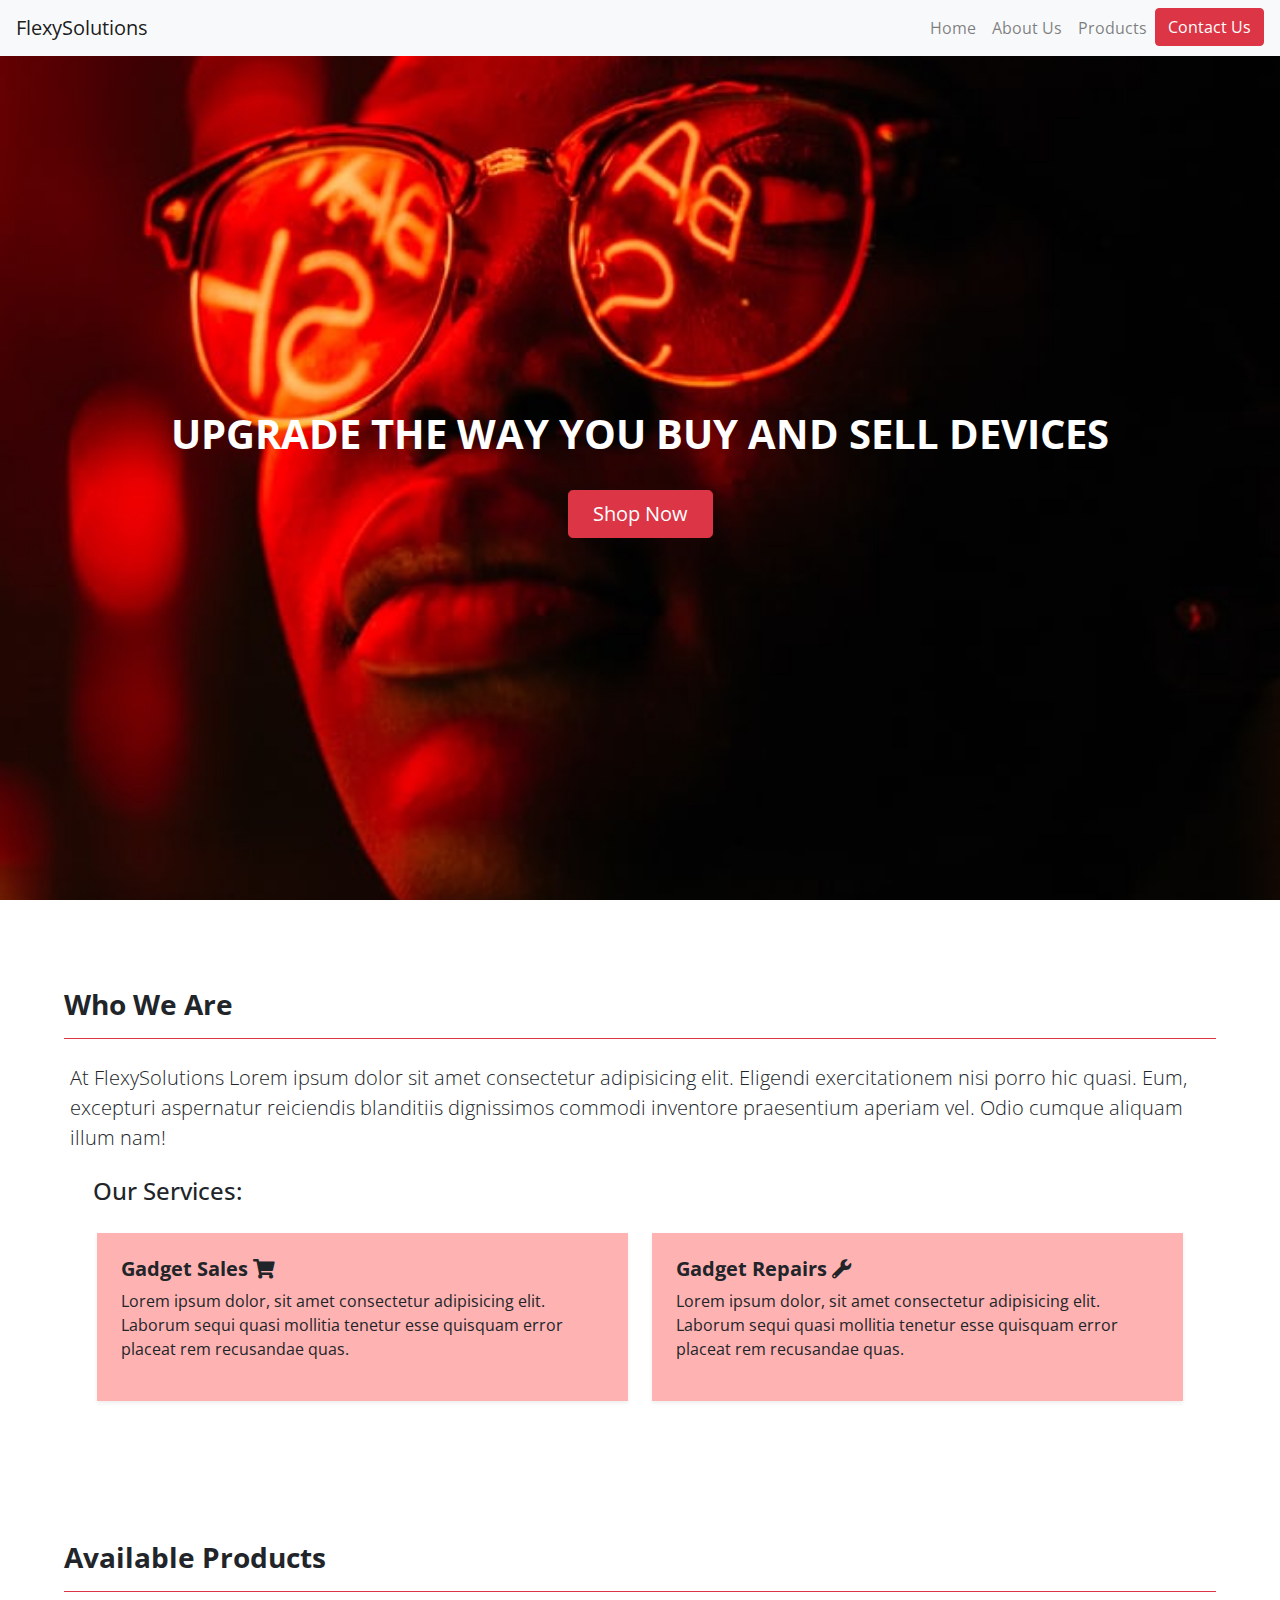
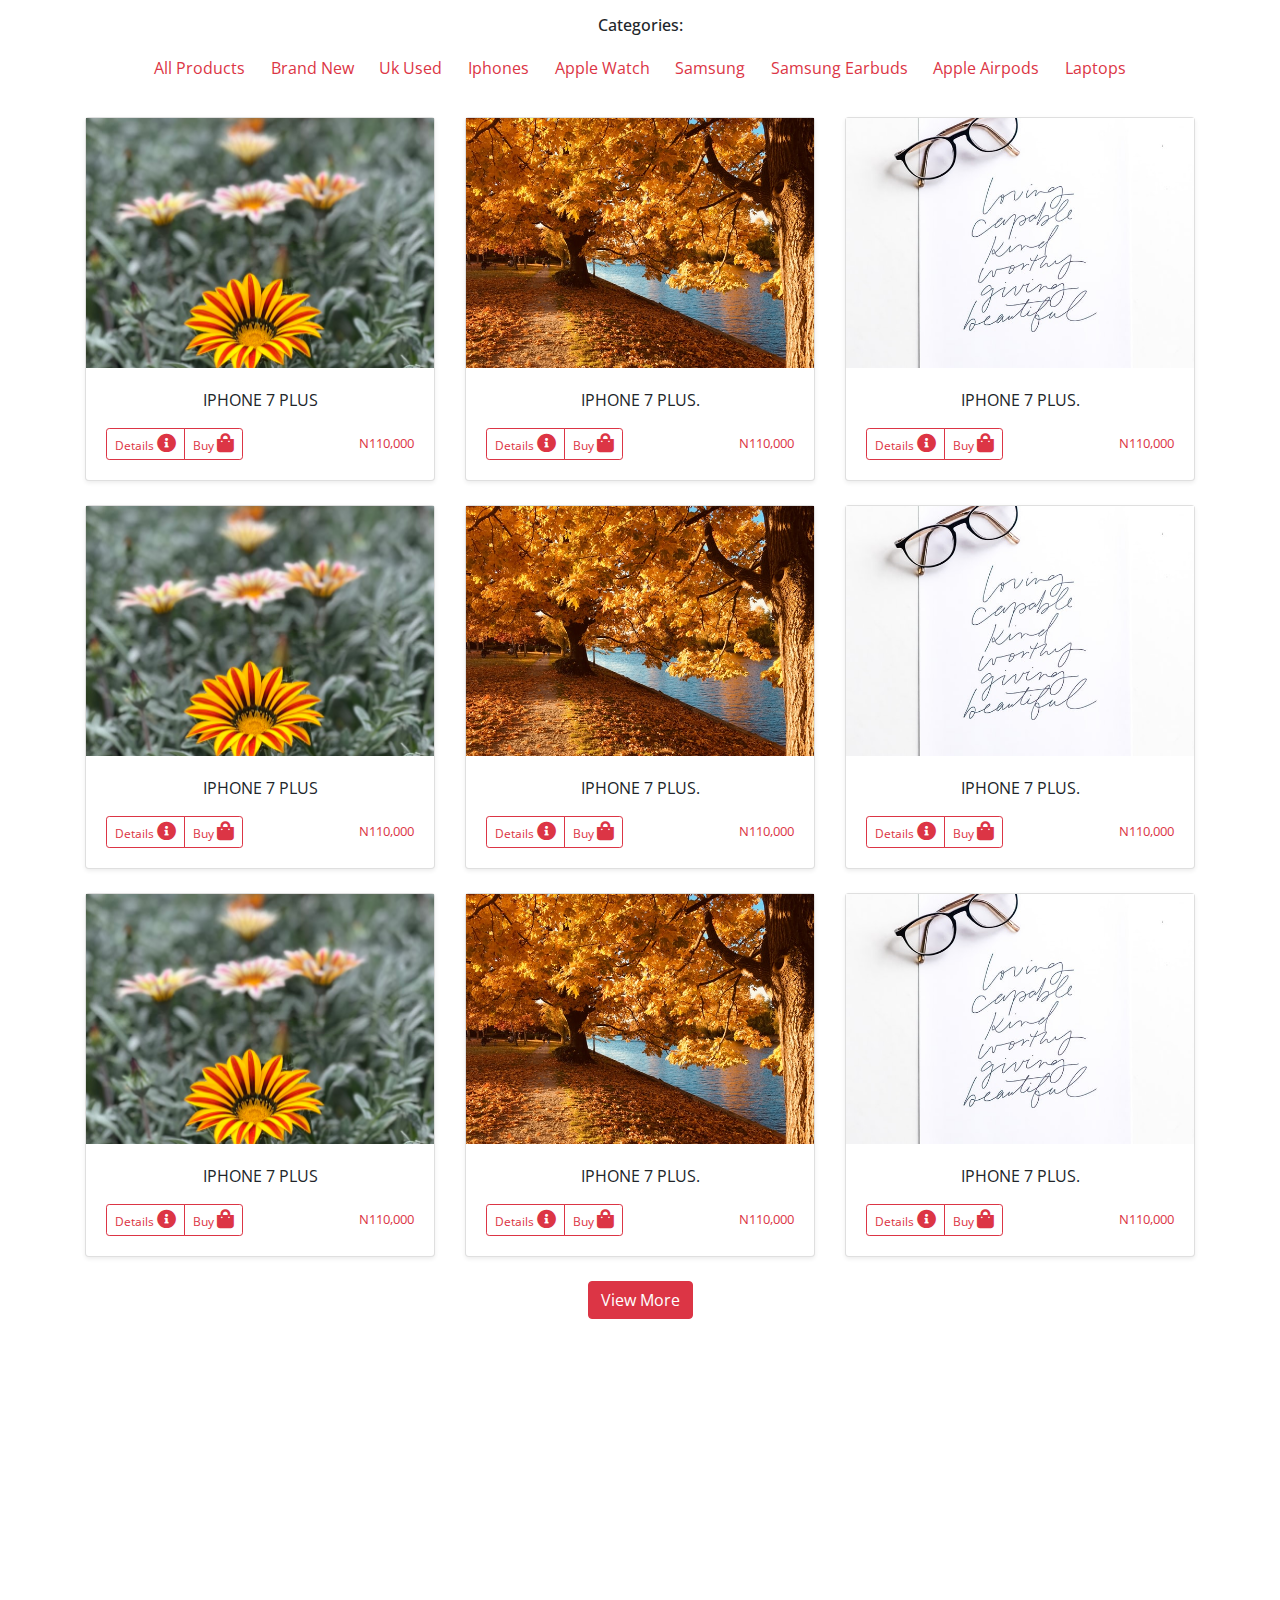
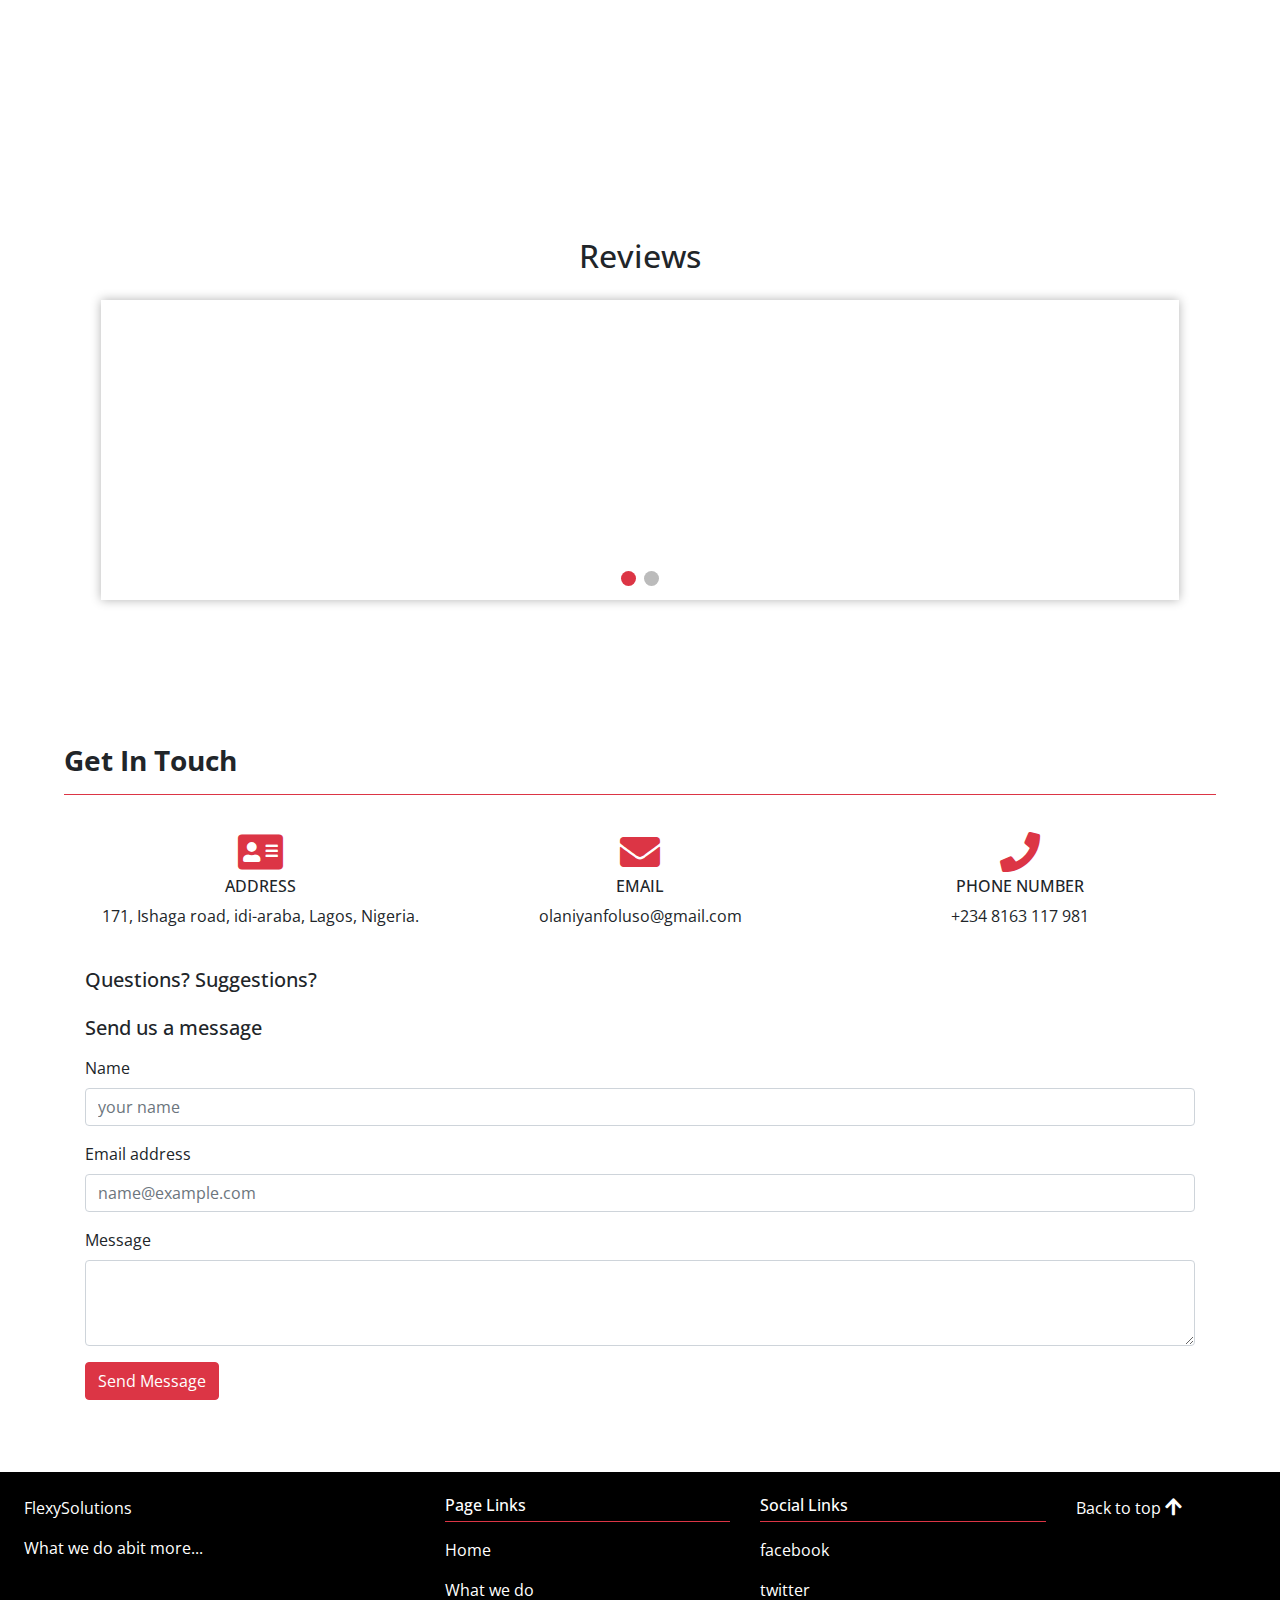
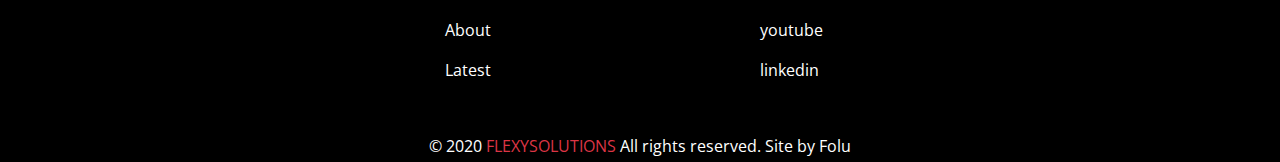
<file: index.html>
<!DOCTYPE html>
<html lang="en">
<head>
    <meta charset="UTF-8">
    <meta name="viewport" content="width=device-width, initial-scale=1.0">

    <!-- Bootstrap CSS -->
    <link rel="stylesheet" href="css/bootstrap.min.css">

    <!-- ====google fonts==== -->
    <link href="https://fonts.googleapis.com/css2?family=Open+Sans:wght@400;700&display=swap" rel="stylesheet">

    <!-- ===font awesome=== -->
    <link rel="stylesheet" href="https://cdnjs.cloudflare.com/ajax/libs/font-awesome/5.13.0/css/all.min.css">

    <!-- custom css -->
    <link rel="stylesheet" href="css/style.css">

    <title>FlexySolutions</title>
</head>
<body>
    <!-- HEADER SECTION -->
    <nav class="navbar navbar-expand-lg navbar-light bg-light fixed-top">

        <button class="navbar-toggler" type="button" data-toggle="collapse" data-target="#startupNavBar" aria-controls="navbarTogglerDemo01" aria-expanded="false" aria-label="Toggle navigation">
          <span class="navbar-toggler-icon"></span>
        </button>
        <a class="navbar-brand" href="#">FlexySolutions</a>
        <div class="collapse navbar-collapse" id="startupNavBar">

          <ul class="navbar-nav ml-auto mt-2 mt-lg-0">
                <li class="nav-item">
                    <a class="nav-link" href="#">Home </a>
                </li>
                <!-- <li class="nav-item">
                    <a class="nav-link" href="#">Services</a>
                </li> -->
                <li class="nav-item">
                    <a class="nav-link" href="#feature-one">About Us</a>
                </li>
                <li class="nav-item">
                    <a class="nav-link" href="#feature-two" tabindex="-1">Products</a>
                </li>
                <li class="nav-item">
                    <a class="btn btn-danger" href="#feature-five">Contact Us</a>
                </li>
          </ul>
          
        </div>
    </nav>

    <div id="stage">
        <div id="stage-caption">
            <h1 class="display">Upgrade The Way You Buy and Sell Devices</h1>
            <!-- <p>I see Startup.logo in ypur future</p> -->
            <a href="./collection.html" class="btn btn-lg btn-danger mt-4 px-4">Shop Now</a>
        </div>
    </div>

    <!-- MAIN SECTION -->
    <main class="mt-4">

        <!-- Our services -->
        <section id="feature-one" class="feature">

            <h3 class="feature-title mb-2">Who We Are</h3>

            <div class="container mt-4">
                <div class="row">
                    <p class="lead">
                        At FlexySolutions Lorem ipsum dolor sit amet consectetur adipisicing elit. Eligendi exercitationem nisi porro hic quasi. Eum, excepturi aspernatur reiciendis blanditiis dignissimos commodi inventore praesentium aperiam vel. Odio cumque aliquam illum nam!

                    </p>
                </div>

                <h4 class="p-2">Our Services:</h4>
                <div class="feature-one-service">
                    
                    <div class=" services p-4 shadow-sm">
                        <h5 class="font-weight-bold">Gadget Sales <i class="fa fa-shopping-cart"></i></h5>
                        <p>
                            Lorem ipsum dolor, sit amet consectetur adipisicing elit. Laborum sequi quasi mollitia tenetur esse quisquam error placeat rem recusandae quas.

                        </p>
                    </div>
                    <div class="services p-4 shadow-sm">
                        <h5 class="font-weight-bold">Gadget Repairs <i class="fa fa-wrench"></i></h5>
                        <p>
                            Lorem ipsum dolor, sit amet consectetur adipisicing elit. Laborum sequi quasi mollitia tenetur esse quisquam error placeat rem recusandae quas.

                        </p>
                    </div>
                </div>

            </div>
        </section>

        <!-- Products -->
        <section id="feature-two" class="feature">

            <h3 class="feature-title mb-2">Available Products</h3>

            <div class="container mt-4">

                <div class="productfilter">
                    <h6 class="text-center">Categories:</h6>
                    <div id="collectionBtnContainer">
                        <button class="btn-products" id="showAll" onclick="filterSelection('all')">All Products</button>
                        <button class="btn-products" id="brandNew" onclick="filterSelection('brandNew')">Brand New</button>
                        <button class="btn-products" id="ukUsed" onclick="filterSelection('ukUsed')">Uk Used</button>
                        <button class="btn-products" id="iphones" onclick="filterSelection('iphones')">Iphones</button>
                        <button class="btn-products" id="appleWatch" onclick="filterSelection('appleWatch')">Apple Watch</button>
                        <button class="btn-products" id="samsung" onclick="filterSelection('samsung')">Samsung</button>
                        <button class="btn-products" id="samsungEarbuds" onclick="filterSelection('samsungEarbuds')">Samsung Earbuds</button>
                        <button class="btn-products" id="appleAirpods" onclick="filterSelection('appleAirpods')">Apple Airpods</button>
                        <button class="btn-products" id="laptops" onclick="filterSelection('laptops')">Laptops</button>
                    </div>
                </div>

                <div class="products-gallery mt-4">

                    <div class="row">

                        <div class="col-md-4 product-item brandNew iphones">
                          <div class="card mb-4 shadow-sm">
                            <img src="img/photo4.jpeg" alt="" class="img-fluid product-img">
                            <div class="card-body">
                              <p class="card-text text-center text-uppercase">Iphone 7 plus</p>
                              <div class="d-flex justify-content-between align-items-center">
                                <div class="btn-group product-selectbtn-div">
                                  <a href="./product.html" class="btn btn-sm btn-outline-danger">Details <i class="fa fa-info-circle"></i></a>
                                  <a href="https://wa.me/2348163117981?text=Hello%20I%27m%20interested%20in%20one%20of%20your%20products" class="btn btn-sm btn-outline-danger">Buy <i class="fa fa-shopping-bag"></i></a>
                                </div>
                                <small class="text-danger">N110,000</small>
                              </div>
                            </div>
                          </div>
                        </div>

                        <div class="col-md-4 product-item samsung">
                          <div class="card mb-4 shadow-sm">
                            <img src="img/photo6.jpeg" alt="" class="img-fluid product-img">
                            <div class="card-body">
                              <p class="card-text text-center text-uppercase">Iphone 7 plus.</p>
                              <div class="d-flex justify-content-between align-items-center">
                                <div class="btn-group product-selectbtn-div">
                                  <a href="/" class="btn btn-sm btn-outline-danger">Details <i class="fa fa-info-circle"></i></a>
                                  <a href="/" class="btn btn-sm btn-outline-danger">Buy <i class="fa fa-shopping-bag"></i></a>
                                </div>
                                <small class="text-danger">N110,000</small>
                              </div>
                            </div>
                          </div>
                        </div>

                        <div class="col-md-4 product-item laptops">
                          <div class="card mb-4 shadow-sm">
                            <img src="img/photo5.jpeg" alt="" class="img-fluid product-img">
                            <div class="card-body">
                              <p class="card-text text-center text-uppercase">Iphone 7 plus.</p>
                              <div class="d-flex justify-content-between align-items-center">
                                <div class="btn-group product-selectbtn-div">
                                  <a href="/" class="btn btn-sm btn-outline-danger">Details  <i class="fa fa-info-circle"></i></a>
                                  <a href="/" class="btn btn-sm btn-outline-danger">Buy <i class="fa fa-shopping-bag"></i></a>
                                </div>
                                <small class="text-danger">N110,000</small>
                              </div>
                            </div>
                          </div>
                        </div>

                        <div class="col-md-4 product-item ukUsed samsungEarbuds">
                          <div class="card mb-4 shadow-sm">
                            <img src="img/photo4.jpeg" alt="" class="img-fluid product-img">
                            <div class="card-body">
                              <p class="card-text text-center text-uppercase">Iphone 7 plus</p>
                              <div class="d-flex justify-content-between align-items-center">
                                <div class="btn-group product-selectbtn-div">
                                  <a href="./product.html" class="btn btn-sm btn-outline-danger">Details <i class="fa fa-info-circle"></i></a>
                                  <a href="/" class="btn btn-sm btn-outline-danger">Buy <i class="fa fa-shopping-bag"></i></a>
                                </div>
                                <small class="text-danger">N110,000</small>
                              </div>
                            </div>
                          </div>
                        </div>

                        <div class="col-md-4 product-item brandNew appleWatch">
                          <div class="card mb-4 shadow-sm">
                            <img src="img/photo6.jpeg" alt="" class="img-fluid product-img">
                            <div class="card-body">
                              <p class="card-text text-center text-uppercase">Iphone 7 plus.</p>
                              <div class="d-flex justify-content-between align-items-center">
                                <div class="btn-group product-selectbtn-div">
                                  <a href="/" class="btn btn-sm btn-outline-danger">Details <i class="fa fa-info-circle"></i></a>
                                  <a href="/" class="btn btn-sm btn-outline-danger">Buy <i class="fa fa-shopping-bag"></i></a>
                                </div>
                                <small class="text-danger">N110,000</small>
                              </div>
                            </div>
                          </div>
                        </div>

                        <div class="col-md-4 product-item appleAirpods">
                          <div class="card mb-4 shadow-sm">
                            <img src="img/photo5.jpeg" alt="" class="img-fluid product-img">
                            <div class="card-body">
                              <p class="card-text text-center text-uppercase">Iphone 7 plus.</p>
                              <div class="d-flex justify-content-between align-items-center">
                                <div class="btn-group product-selectbtn-div">
                                  <a href="/" class="btn btn-sm btn-outline-danger">Details  <i class="fa fa-info-circle"></i></a>
                                  <a href="/" class="btn btn-sm btn-outline-danger">Buy <i class="fa fa-shopping-bag"></i></a>
                                </div>
                                <small class="text-danger">N110,000</small>
                              </div>
                            </div>
                          </div>
                        </div>

                        <div class="col-md-4 product-item brandNew laptops">
                          <div class="card mb-4 shadow-sm">
                            <img src="img/photo4.jpeg" alt="" class="img-fluid product-img">
                            <div class="card-body">
                              <p class="card-text text-center text-uppercase">Iphone 7 plus</p>
                              <div class="d-flex justify-content-between align-items-center">
                                <div class="btn-group product-selectbtn-div">
                                  <a href="./product.html" class="btn btn-sm btn-outline-danger">Details <i class="fa fa-info-circle"></i></a>
                                  <a href="/" class="btn btn-sm btn-outline-danger">Buy <i class="fa fa-shopping-bag"></i></a>
                                </div>
                                <small class="text-danger">N110,000</small>
                              </div>
                            </div>
                          </div>
                        </div>

                        <div class="col-md-4 product-item samsung">
                          <div class="card mb-4 shadow-sm">
                            <img src="img/photo6.jpeg" alt="" class="img-fluid product-img">
                            <div class="card-body">
                              <p class="card-text text-center text-uppercase">Iphone 7 plus.</p>
                              <div class="d-flex justify-content-between align-items-center">
                                <div class="btn-group product-selectbtn-div">
                                  <a href="/" class="btn btn-sm btn-outline-danger">Details <i class="fa fa-info-circle"></i></a>
                                  <a href="/" class="btn btn-sm btn-outline-danger">Buy <i class="fa fa-shopping-bag"></i></a>
                                </div>
                                <small class="text-danger">N110,000</small>
                              </div>
                            </div>
                          </div>
                        </div>

                        <div class="col-md-4 product-item laptops">
                          <div class="card mb-4 shadow-sm">
                            <img src="img/photo5.jpeg" alt="" class="img-fluid product-img">
                            <div class="card-body">
                              <p class="card-text text-center text-uppercase">Iphone 7 plus.</p>
                              <div class="d-flex justify-content-between align-items-center">
                                <div class="btn-group product-selectbtn-div">
                                  <a href="/" class="btn btn-sm btn-outline-danger">Details  <i class="fa fa-info-circle"></i></a>
                                  <a href="/" class="btn btn-sm btn-outline-danger">Buy <i class="fa fa-shopping-bag"></i></a>
                                </div>
                                <small class="text-danger">N110,000</small>
                              </div>
                            </div>
                          </div>
                        </div>

                    </div>

                    <div class="text-center">
                        <a href="./collection.html" class="btn btn-danger">View More</a>
                    </div>
                </div>
            </div>

        </section>

        <!-- Learn More -->
        <section id="feature-three" class="feature">

            <div class="container">

                <div>
                    <h2 class="mb-2">Training</h2>
                    <p>Do you want to learn how to repair gedgets, and the antics of sales?</p>
                    <p>Click the button below</p>

                    <div>
                        <a href="mailto:olaniyanfoluso498@gmail.com" class="training-btn"> LEARN MORE</a>
                    </div>
                </div>

            </div>

        </section>

        <!-- Reviews -->
        <section id="feature-four" class="feature">

            <div class="container">
                <div class="testimonial-container">
                    <h2 class="mb-4">Reviews</h2>
                    <div class="testimonial-wrapper">
                        <div class="testimonials fade">
                            <div class="testimonial-image-wrapper">
                                <img src="img/photo2.jpeg" alt="" class="testimonial-image">
                            </div>
                            <div class="mb-sm testimonial-text">
                                <p>Lorem ipsum dolor sit, amet consectetur adipisicing elit. Fugit tenetur excepturi numquam similique aspernatur itaque.</p>
                            </div>
                            <div class="testimonial-rating">
                                <span class="fas fa-star checked"></span>
                                <span class="fas fa-star checked"></span>
                                <span class="fas fa-star checked"></span>
                                <span class="fas fa-star checked"></span>
                                <span class="fas fa-star checked"></span>
                            </div>
                        </div>

                        <div class="testimonials fade">
                            <div class="testimonial-image-wrapper">
                                <img src="img/photo1.jpeg" alt="" class="testimonial-image">
                            </div>
                            <div class="mb-sm testimonial-text">
                                <p>Lorem ipsum dolor sit, amet consectetur adipisicing elit. Fugit tenetur excepturi numquam similique aspernatur itaque.</p>
                            </div>
                            <div class="testimonial-rating">
                                <span class="fas fa-star checked"></span>
                                <span class="fas fa-star checked"></span>
                                <span class="fas fa-star checked"></span>
                                <span class="fas fa-star checked"></span>
                                <span class="fas fa-star"></span>
                            </div>
                        </div>
                        <br>
                        <div class="testimonial-counter-wrapper">
                            <span class="testimonial-counter"></span>
                            <span class="testimonial-counter"></span>
                        </div>
                    </div>
                    <!-- <div class="testimonial-counter-wrapper">
                        <span class="testimonial-counter"></span>
                        <span class="testimonial-counter"></span>
                    </div> -->
                </div>
            </div>
        </section>

        <!-- Contact us -->
        <section id="feature-five" class="feature">

            <h3 class="feature-title mb-2">Get In Touch</h3>

            <div class="container">
                <div class="row mt-4">
                    <div class="col-md-4 text-center p-2">
                        <div>
                            <i class="fa fa-address-card contact-icon"></i>
                        </div>
                        <h6>ADDRESS</h6>
                        <address>171, Ishaga road, idi-araba, Lagos, Nigeria.
                        </address>
                    </div>
                    <div class="col-md-4 text-center p-2">
                        <div>
                            <i class="fa fa-envelope contact-icon"></i>
                        </div>
                        <h6>EMAIL</h6>
                        <p>olaniyanfoluso@gmail.com</p>
                    </div>
                    <div class="col-md-4 text-center p-2">
                        <div>
                            <i class="fa fa-phone contact-icon"></i>
                        </div>
                        <h6>PHONE NUMBER</h6>
                        <p>+234 8163 117 981</p>
                    </div>
                </div>

                <div class="mt-2">
                    <h5 class="py-2">Questions? Suggestions?</h5>
                    <h5 class="py-2">Send us a message</h5>

                    <form action="contactForm.php" method="POST" name="contact">
                        <div class="form-group">
                          <label for="exampleFormControlInput1">Name</label>
                          <input type="name" class="form-control" name="name" id="exampleFormControlInput1" placeholder="your name" required>
                        </div>
                        <div class="form-group">
                          <label for="exampleFormControlInput2">Email address</label>
                          <input type="email" class="form-control" name="email" id="exampleFormControlInput2" placeholder="name@example.com" required>
                        </div>

                        <div class="form-group">
                          <label for="exampleFormControlTextarea1">Message</label>
                          <textarea class="form-control" name="textarea" id="exampleFormControlTextarea1" rows="3" required></textarea>
                        </div>

                        <button type="submit" class="btn btn-danger mb-2" name="submit">Send Message</button>

                      </form>
                </div>
            </div>
        </section>

        <!-- footer section -->
        <footer id="main-footer">
        
            <div class="px-4">
                <div class="row py-4">
                    <div class="col-md-4">
                      <p>FlexySolutions</p>
                      <p>What we do abit more<a href="#">...</a></p>
                    </div>
                    <div class="col-md-3">
                        <h6 class="footer-link-heading">Page Links</h6>
                        <ul class="list-unstyled">
                            <li class="py-2"><a href="">Home</a></li>
                            <li class="py-2"><a href="">What we do</a></li>
                            <li class="py-2"><a href="">About</a></li>
                            <li class="py-2"><a href="">Latest</a></li>
                        </ul>
                    </div>
                    <div class="col-md-3">
                        <h6 class="footer-link-heading">Social Links</h6>
                        <ul class="list-unstyled">
                            <li class="py-2"><a href="">facebook</a></li>
                            <li class="py-2"><a href="">twitter</a></li>
                            <li class="py-2"><a href="">youtube</a></li>
                            <li class="py-2"><a href="">linkedin</a></li>
                        </ul>
                    </div>
                    <div class="col-md-2 d-none d-md-block">
                        <p>
                            <a href="/">Back to top <i class="fa fa-arrow-up"></i></a>
                        </p>
                    </div>
                </div>
                <p class="text-center py-1">
                    &copy; 2020 <span class="text-danger">FLEXYSOLUTIONS</span> All rights reserved. Site by Folu
                </p>
            </div>
        </footer>
    </main>



    <!-- jQuery first, then Popper.js, then Bootstrap JS -->
    <script src="https://code.jquery.com/jquery-3.5.1.slim.min.js" integrity="sha384-DfXdz2htPH0lsSSs5nCTpuj/zy4C+OGpamoFVy38MVBnE+IbbVYUew+OrCXaRkfj" crossorigin="anonymous"></script>
    <script src="https://cdn.jsdelivr.net/npm/popper.js@1.16.0/dist/umd/popper.min.js" integrity="sha384-Q6E9RHvbIyZFJoft+2mJbHaEWldlvI9IOYy5n3zV9zzTtmI3UksdQRVvoxMfooAo" crossorigin="anonymous"></script>
    <script src="js/bootstrap.min.js"></script>

    <!-- custom js -->
    <script src="./js/main.js"></script>
</body>
</html>
</file>
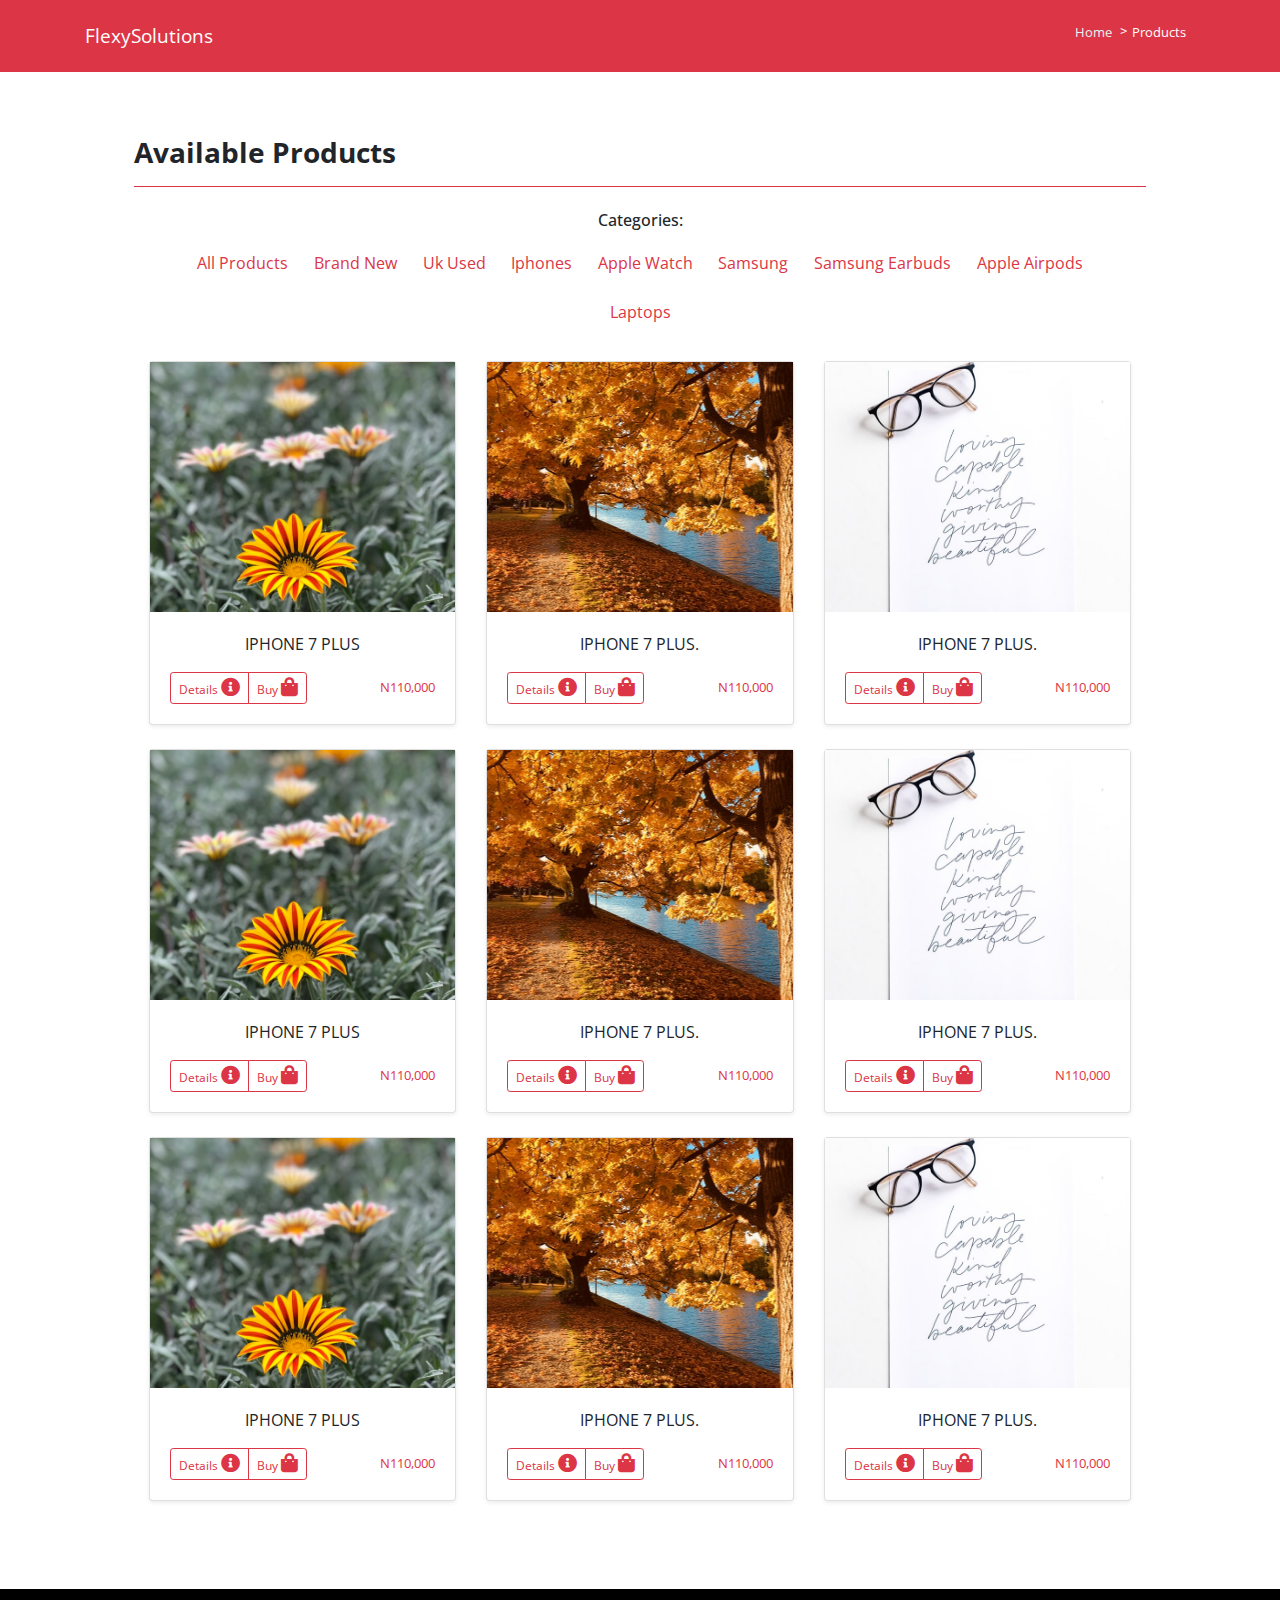
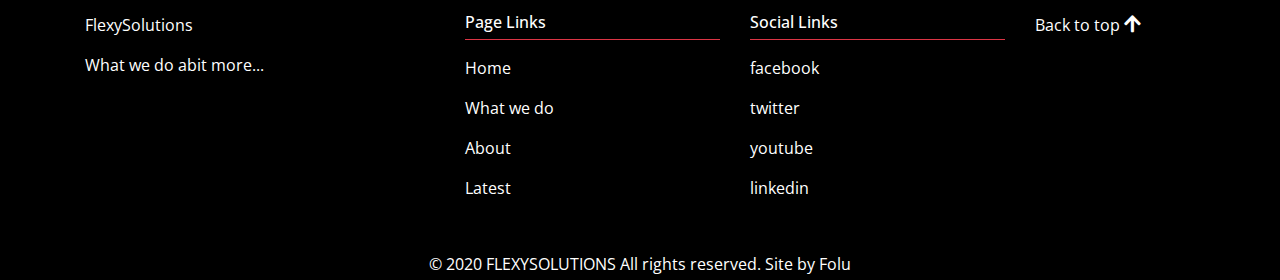
<file: collection.html>
<!DOCTYPE html>
<html lang="en">
<head>
    <meta charset="UTF-8">
    <meta name="viewport" content="width=device-width, initial-scale=1.0">

    <!-- Bootstrap CSS -->
    <link rel="stylesheet" href="css/bootstrap.min.css">

    <!-- ====google fonts==== -->
    <link href="https://fonts.googleapis.com/css2?family=Open+Sans:wght@400;700&display=swap" rel="stylesheet">
    
    <!-- ===font awesome=== -->
    <link rel="stylesheet" href="https://cdnjs.cloudflare.com/ajax/libs/font-awesome/5.13.0/css/all.min.css">
    
    <!-- custom css -->
    <link rel="stylesheet" href="css/style.css">
    <link rel="stylesheet" href="css/product.css">

    <title>Iphones || FlexySolutions</title>
</head>
<body>
    
    <!-- ===HEADER SECTION=== -->
    <header class="product-header">
        <nav class="container product-nav">
            <div class="product-brand-logo">
                FlexySolutions
            </div>
            <ul class="product-nav-content">
                <li class="product-nav-list pr-1"><a href="./index.html" class="activated product-nav-list-link">Home</a></li>
                &gt;
                <li class="product-nav-list pr-1"><a href="./collection.html" class="product-nav-list-link">Products</a></li>

            </ul>
        </nav>
    </header>

    <!-- Products -->
    <section id="feature-two" class="feature container">

        <h3 class="feature-title mb-2">Available Products</h3>

        <div class="container mt-4">

            <div class="productfilter">
                <h6 class="text-center">Categories:</h6>
                <div id="collectionBtnContainer">
                    <button class="btn-products" id="showAll" onclick="filterSelection('all')">All Products</button>
                    <button class="btn-products" id="brandNew" onclick="filterSelection('brandNew')">Brand New</button>
                    <button class="btn-products" id="ukUsed" onclick="filterSelection('ukUsed')">Uk Used</button>
                    <button class="btn-products" id="iphones" onclick="filterSelection('iphones')">Iphones</button>
                    <button class="btn-products" id="appleWatch" onclick="filterSelection('appleWatch')">Apple Watch</button>
                    <button class="btn-products" id="samsung" onclick="filterSelection('samsung')">Samsung</button>
                    <button class="btn-products" id="samsungEarbuds" onclick="filterSelection('samsungEarbuds')">Samsung Earbuds</button>
                    <button class="btn-products" id="appleAirpods" onclick="filterSelection('appleAirpods')">Apple Airpods</button>
                    <button class="btn-products" id="laptops" onclick="filterSelection('laptops')">Laptops</button>
                </div>
            </div>

            <div class="products-gallery mt-4">

                <div class="row">

                    <div class="col-md-4 product-item brandNew iphones">
                      <div class="card mb-4 shadow-sm">
                        <img src="img/photo4.jpeg" alt="" class="img-fluid product-img">
                        <div class="card-body">
                          <p class="card-text text-center text-uppercase">Iphone 7 plus</p>
                          <div class="d-flex justify-content-between align-items-center">
                            <div class="btn-group product-selectbtn-div">
                              <a href="./product.html" class="btn btn-sm btn-outline-danger">Details <i class="fa fa-info-circle"></i></a>
                              <a href="https://wa.me/2348163117981?text=Hello%20I%27m%20interested%20in%20one%20of%20your%20products" class="btn btn-sm btn-outline-danger">Buy <i class="fa fa-shopping-bag"></i></a>
                            </div>
                            <small class="text-danger">N110,000</small>
                          </div>
                        </div>
                      </div>
                    </div>

                    <div class="col-md-4 product-item samsung">
                      <div class="card mb-4 shadow-sm">
                        <img src="img/photo6.jpeg" alt="" class="img-fluid product-img">
                        <div class="card-body">
                          <p class="card-text text-center text-uppercase">Iphone 7 plus.</p>
                          <div class="d-flex justify-content-between align-items-center">
                            <div class="btn-group product-selectbtn-div">
                              <a href="/" class="btn btn-sm btn-outline-danger">Details <i class="fa fa-info-circle"></i></a>
                              <a href="/" class="btn btn-sm btn-outline-danger">Buy <i class="fa fa-shopping-bag"></i></a>
                            </div>
                            <small class="text-danger">N110,000</small>
                          </div>
                        </div>
                      </div>
                    </div>

                    <div class="col-md-4 product-item laptops">
                      <div class="card mb-4 shadow-sm">
                        <img src="img/photo5.jpeg" alt="" class="img-fluid product-img">
                        <div class="card-body">
                          <p class="card-text text-center text-uppercase">Iphone 7 plus.</p>
                          <div class="d-flex justify-content-between align-items-center">
                            <div class="btn-group product-selectbtn-div">
                              <a href="/" class="btn btn-sm btn-outline-danger">Details  <i class="fa fa-info-circle"></i></a>
                              <a href="/" class="btn btn-sm btn-outline-danger">Buy <i class="fa fa-shopping-bag"></i></a>
                            </div>
                            <small class="text-danger">N110,000</small>
                          </div>
                        </div>
                      </div>
                    </div>

                    <div class="col-md-4 product-item ukUsed samsungEarbuds">
                      <div class="card mb-4 shadow-sm">
                        <img src="img/photo4.jpeg" alt="" class="img-fluid product-img">
                        <div class="card-body">
                          <p class="card-text text-center text-uppercase">Iphone 7 plus</p>
                          <div class="d-flex justify-content-between align-items-center">
                            <div class="btn-group product-selectbtn-div">
                              <a href="./product.html" class="btn btn-sm btn-outline-danger">Details <i class="fa fa-info-circle"></i></a>
                              <a href="/" class="btn btn-sm btn-outline-danger">Buy <i class="fa fa-shopping-bag"></i></a>
                            </div>
                            <small class="text-danger">N110,000</small>
                          </div>
                        </div>
                      </div>
                    </div>

                    <div class="col-md-4 product-item brandNew appleWatch">
                      <div class="card mb-4 shadow-sm">
                        <img src="img/photo6.jpeg" alt="" class="img-fluid product-img">
                        <div class="card-body">
                          <p class="card-text text-center text-uppercase">Iphone 7 plus.</p>
                          <div class="d-flex justify-content-between align-items-center">
                            <div class="btn-group product-selectbtn-div">
                              <a href="/" class="btn btn-sm btn-outline-danger">Details <i class="fa fa-info-circle"></i></a>
                              <a href="/" class="btn btn-sm btn-outline-danger">Buy <i class="fa fa-shopping-bag"></i></a>
                            </div>
                            <small class="text-danger">N110,000</small>
                          </div>
                        </div>
                      </div>
                    </div>

                    <div class="col-md-4 product-item appleAirpods">
                      <div class="card mb-4 shadow-sm">
                        <img src="img/photo5.jpeg" alt="" class="img-fluid product-img">
                        <div class="card-body">
                          <p class="card-text text-center text-uppercase">Iphone 7 plus.</p>
                          <div class="d-flex justify-content-between align-items-center">
                            <div class="btn-group product-selectbtn-div">
                              <a href="/" class="btn btn-sm btn-outline-danger">Details  <i class="fa fa-info-circle"></i></a>
                              <a href="/" class="btn btn-sm btn-outline-danger">Buy <i class="fa fa-shopping-bag"></i></a>
                            </div>
                            <small class="text-danger">N110,000</small>
                          </div>
                        </div>
                      </div>
                    </div>

                    <div class="col-md-4 product-item brandNew laptops">
                      <div class="card mb-4 shadow-sm">
                        <img src="img/photo4.jpeg" alt="" class="img-fluid product-img">
                        <div class="card-body">
                          <p class="card-text text-center text-uppercase">Iphone 7 plus</p>
                          <div class="d-flex justify-content-between align-items-center">
                            <div class="btn-group product-selectbtn-div">
                              <a href="./product.html" class="btn btn-sm btn-outline-danger">Details <i class="fa fa-info-circle"></i></a>
                              <a href="/" class="btn btn-sm btn-outline-danger">Buy <i class="fa fa-shopping-bag"></i></a>
                            </div>
                            <small class="text-danger">N110,000</small>
                          </div>
                        </div>
                      </div>
                    </div>

                    <div class="col-md-4 product-item samsung">
                      <div class="card mb-4 shadow-sm">
                        <img src="img/photo6.jpeg" alt="" class="img-fluid product-img">
                        <div class="card-body">
                          <p class="card-text text-center text-uppercase">Iphone 7 plus.</p>
                          <div class="d-flex justify-content-between align-items-center">
                            <div class="btn-group product-selectbtn-div">
                              <a href="/" class="btn btn-sm btn-outline-danger">Details <i class="fa fa-info-circle"></i></a>
                              <a href="/" class="btn btn-sm btn-outline-danger">Buy <i class="fa fa-shopping-bag"></i></a>
                            </div>
                            <small class="text-danger">N110,000</small>
                          </div>
                        </div>
                      </div>
                    </div>

                    <div class="col-md-4 product-item laptops">
                      <div class="card mb-4 shadow-sm">
                        <img src="img/photo5.jpeg" alt="" class="img-fluid product-img">
                        <div class="card-body">
                          <p class="card-text text-center text-uppercase">Iphone 7 plus.</p>
                          <div class="d-flex justify-content-between align-items-center">
                            <div class="btn-group product-selectbtn-div">
                              <a href="/" class="btn btn-sm btn-outline-danger">Details  <i class="fa fa-info-circle"></i></a>
                              <a href="/" class="btn btn-sm btn-outline-danger">Buy <i class="fa fa-shopping-bag"></i></a>
                            </div>
                            <small class="text-danger">N110,000</small>
                          </div>
                        </div>
                      </div>
                    </div>

                </div>

            </div>
        </div>

    </section>


    <!-- footer section -->
    <footer id="main-footer">
            
        <div class="container">
            <div class="row py-4">
                <div class="col-md-4">
                    <p>FlexySolutions</p>
                    <p>What we do abit more<a href="#">...</a></p>
                </div>
                <div class="col-md-3">
                    <h6 class="footer-link-heading">Page Links</h6>
                    <ul class="list-unstyled">
                        <li class="py-2"><a href="">Home</a></li>
                        <li class="py-2"><a href="">What we do</a></li>
                        <li class="py-2"><a href="">About</a></li>
                        <li class="py-2"><a href="">Latest</a></li>
                    </ul>
                </div>
                <div class="col-md-3">
                    <h6 class="footer-link-heading">Social Links</h6>
                    <ul class="list-unstyled">
                        <li class="py-2"><a href="">facebook</a></li>
                        <li class="py-2"><a href="">twitter</a></li>
                        <li class="py-2"><a href="">youtube</a></li>
                        <li class="py-2"><a href="">linkedin</a></li>
                    </ul>
                </div>
                <div class="col-md-2 d-none d-md-block">
                    <p>
                        <a href="/">Back to top <i class="fa fa-arrow-up"></i></a>
                    </p>
                </div>
            </div>
            <p class="text-center py-1">
                &copy; 2020 FLEXYSOLUTIONS All rights reserved. Site by Folu
            </p>
        </div>
    </footer>



<!-- jQuery first, then Popper.js, then Bootstrap JS -->
<script src="https://code.jquery.com/jquery-3.5.1.slim.min.js" integrity="sha384-DfXdz2htPH0lsSSs5nCTpuj/zy4C+OGpamoFVy38MVBnE+IbbVYUew+OrCXaRkfj" crossorigin="anonymous"></script>
<script src="https://cdn.jsdelivr.net/npm/popper.js@1.16.0/dist/umd/popper.min.js" integrity="sha384-Q6E9RHvbIyZFJoft+2mJbHaEWldlvI9IOYy5n3zV9zzTtmI3UksdQRVvoxMfooAo" crossorigin="anonymous"></script>
<script src="js/bootstrap.min.js"></script>

<!-- custom js -->
<script src="./js/collection.js"></script>

</body>
</html>
</file>
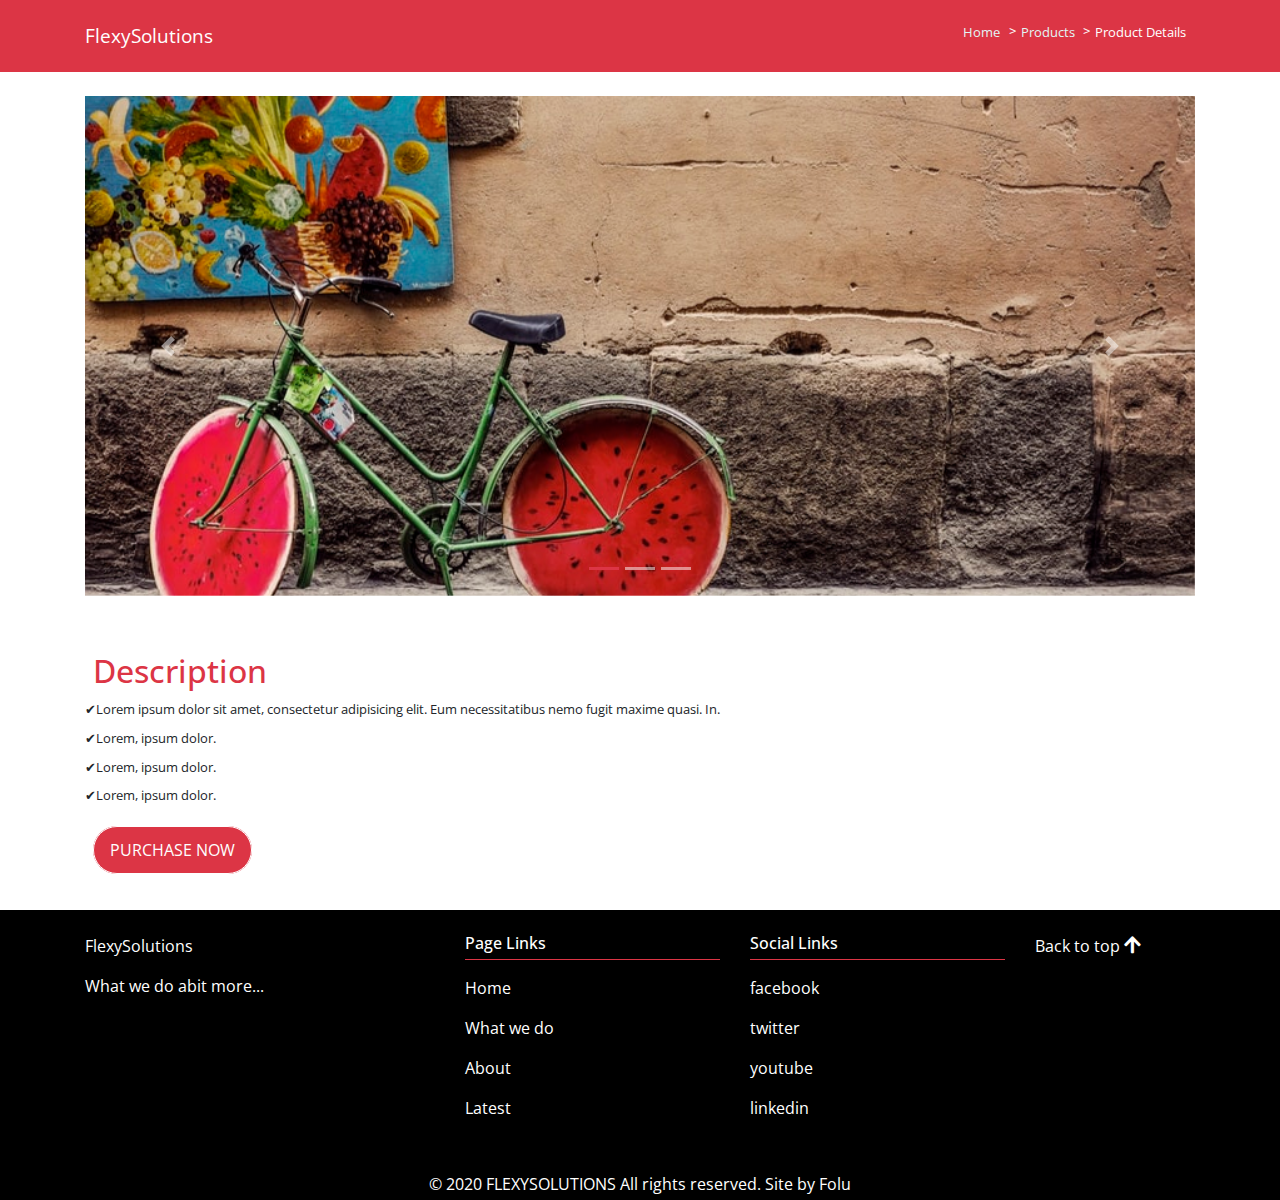
<file: product.html>
<!DOCTYPE html>
<html lang="en">
<head>
    <meta charset="UTF-8">
    <meta name="viewport" content="width=device-width, initial-scale=1.0">

    <!-- Bootstrap CSS -->
    <link rel="stylesheet" href="css/bootstrap.min.css">

    <!-- ====google fonts==== -->
    <link href="https://fonts.googleapis.com/css2?family=Open+Sans:wght@400;700&display=swap" rel="stylesheet">
    
    <!-- ===font awesome=== -->
    <link rel="stylesheet" href="https://cdnjs.cloudflare.com/ajax/libs/font-awesome/5.13.0/css/all.min.css">
    
    <!-- custom css -->
    <link rel="stylesheet" href="css/style.css">
    <link rel="stylesheet" href="css/product.css">

    <title>Iphones || FlexySolutions</title>
</head>
<body>
    
    <!-- ===HEADER SECTION=== -->
    <header class="product-header">
        <nav class="container product-nav">
            <div class="product-brand-logo">
                FlexySolutions
            </div>
            <ul class="product-nav-content">
                <li class="product-nav-list pr-1"><a href="./index.html" class="activated product-nav-list-link">Home</a></li>
                &gt;
                <li class="product-nav-list pr-1"><a href="./collection.html" class="activated product-nav-list-link">Products</a></li>
                &gt;
                <li class="product-nav-list pr-1"><a href="/" class="product-nav-list-link">Product Details</a></li>
            </ul>
        </nav>
    </header>

    <!-- product image and description -->
    <main>
        <div class="container my-4 description">
            <div class="description-img-div">
                <div id="carouselExampleIndicators" class="carousel slide" data-ride="carousel">
                    <ol class="carousel-indicators">
                      <li data-target="#carouselExampleIndicators" data-slide-to="0" class="active desc-img-indicator"></li>
                      <li data-target="#carouselExampleIndicators" data-slide-to="1" class="desc-img-indicator"></li>
                      <li data-target="#carouselExampleIndicators" data-slide-to="2" class="desc-img-indicator"></li>
                    </ol>
                    <div class="carousel-inner">
                      <div class="carousel-item active">
                        <img src="img/photo3.jpeg" class="d-block w-100 img-responsive description-img" alt="...">
                      </div>
                      <div class="carousel-item">
                        <img src="img/photo4.jpeg" class="d-block w-100 img-responsive description-img" alt="...">
                      </div>
                      <div class="carousel-item">
                        <img src="img/photo5.jpeg" class="d-block w-100 img-responsive description-img" alt="...">
                      </div>
                    </div>
                    <a class="carousel-control-prev" href="#carouselExampleIndicators" role="button" data-slide="prev">
                      <span class="carousel-control-prev-icon" aria-hidden="true"></span>
                      <span class="sr-only">Previous</span>
                    </a>
                    <a class="carousel-control-next" href="#carouselExampleIndicators" role="button" data-slide="next">
                      <span class="carousel-control-next-icon" aria-hidden="true"></span>
                      <span class="sr-only">Next</span>
                    </a>
                </div>
            </div>

            <div class="details-products-div">
                <div class="my-2 py-2 details-products-description-wrap">
                    <h2>Description</h2>
                    <ul class="details-description-ul">
                        <li class="details-description-list">Lorem ipsum dolor sit amet, consectetur adipisicing elit. Eum necessitatibus nemo fugit maxime quasi. In.</li>
                        <li class="details-description-list">Lorem, ipsum dolor.</li>
                        <li class="details-description-list">Lorem, ipsum dolor.</li>
                        <li class="details-description-list">Lorem, ipsum dolor.</li>
                    </ul>
                </div>

                <div class="mb-4 details-shopping">
                    <a href="https://wa.me/2348163117981?text=Hello%20I%27m%20interested%20in%20one%20of%20your%20products" class="details-shopping-link">PURCHASE NOW</a>
                </div>
            </div>

        </div>
    </main>

    <!-- footer section -->
    <footer id="main-footer">
        
        <div class="container">
            <div class="row py-4">
                <div class="col-md-4">
                    <p>FlexySolutions</p>
                    <p>What we do abit more<a href="#">...</a></p>
                </div>
                <div class="col-md-3">
                    <h6 class="footer-link-heading">Page Links</h6>
                    <ul class="list-unstyled">
                        <li class="py-2"><a href="">Home</a></li>
                        <li class="py-2"><a href="">What we do</a></li>
                        <li class="py-2"><a href="">About</a></li>
                        <li class="py-2"><a href="">Latest</a></li>
                    </ul>
                </div>
                <div class="col-md-3">
                    <h6 class="footer-link-heading">Social Links</h6>
                    <ul class="list-unstyled">
                        <li class="py-2"><a href="">facebook</a></li>
                        <li class="py-2"><a href="">twitter</a></li>
                        <li class="py-2"><a href="">youtube</a></li>
                        <li class="py-2"><a href="">linkedin</a></li>
                    </ul>
                </div>
                <div class="col-md-2 d-none d-md-block">
                    <p>
                        <a href="/">Back to top <i class="fa fa-arrow-up"></i></a>
                    </p>
                </div>
            </div>
            <p class="text-center py-1">
                &copy; 2020 FLEXYSOLUTIONS All rights reserved. Site by Folu
            </p>
        </div>
    </footer>
    
    
    
    <!-- jQuery first, then Popper.js, then Bootstrap JS -->
    <script src="https://code.jquery.com/jquery-3.5.1.slim.min.js" integrity="sha384-DfXdz2htPH0lsSSs5nCTpuj/zy4C+OGpamoFVy38MVBnE+IbbVYUew+OrCXaRkfj" crossorigin="anonymous"></script>
    <script src="https://cdn.jsdelivr.net/npm/popper.js@1.16.0/dist/umd/popper.min.js" integrity="sha384-Q6E9RHvbIyZFJoft+2mJbHaEWldlvI9IOYy5n3zV9zzTtmI3UksdQRVvoxMfooAo" crossorigin="anonymous"></script>
    <script src="js/bootstrap.min.js"></script>
</body>
</html>
</file>
<file: css/style.css>
:root {
    --brand-color-primary: #dc3545;
    --brand-color-secondary: #4169e1;
    --text-color: #333;
}

* {
    margin: 0;
    padding: 0;
    box-sizing: border-box;
}
/* custom styling */
html {
    scroll-behavior: smooth;
}

html,
body {
    height: 100%;
}

/* utilities styles */
img {
    max-width: 100%;
}

h3.feature-title {
    font-weight: 700;
    padding-bottom: 1rem;
    border-bottom: 1px solid var(--brand-color-primary);
}

i.fa {
    font-size: 1.2rem;
}

a {
    text-decoration: none;
    color: inherit;
}

body {
    font-family: 'Open Sans', sans-serif;
    font-size: 16px;
    -webkit-font-smoothing: antialiased;
    text-rendering: optimizeLegibility;
    overflow-x: hidden;
    /* color: #6c6f73; */
}


#stage {
    background: url(../img/photo7.jpeg) center center no-repeat;
    background-size: cover;
    color: #fff;
    height: 100%;
    width: 100vw;
    display: flex;
    align-items: center;
}

#stage-caption {
    font-size: 1.2rem;
    font-weight: 200;
    /* padding: 1rem; */
    max-width: 60rem;
    margin: 3rem auto 0;
    text-align: center;
}

#stage-caption h1 {
    color: #fff;
    font-weight: bold;
    text-transform: uppercase;
}

.feature {
    padding: 2rem;
}


/* Feature one */
.feature-one-service {
    display: flex;
    flex-direction: column;
    flex: 1 1;
}


.services {
    background: rgba(255, 0, 0, 0.3);
    margin: 0.75rem;
}

/* feature two */


#collectionBtnContainer {
    display: flex;
    align-items: center;
    justify-content: center;
    flex-wrap: wrap;
}

.btn-products {
    border: none;
    outline: none;
    padding: 0.5rem;
    margin: 0.3rem;
    color: var(--brand-color-primary);
    background-color: #fff;
    cursor: pointer;
}
.btn-products:hover {
    background-color: var(--brand-color-primary);
    color: #fff;
}
.btn-products:active {
    background-color: rgba(255, 0, 0, 0.5);
}

.product-item {
    display: none;
}
.product-item-show {
    display: block;
}

.product-img {
    height: 250px;
    object-fit: cover;
    object-position: center;
}

.product-selectbtn-div a {
    font-size: 0.75rem;
}

/* FEATURE THREE */
#feature-three {
    background: linear-gradient( rgba(255, 0, 0, 0.5), rgba(255, 0, 0, 0.5)), url('../img/photo4.jpeg');
    background-repeat: no-repeat;
    background-position: center center;
    background-size: cover;
    background-attachment: fixed;
    width: 100%;
    color: #fff;
    margin: 3rem 0;
    text-align: center;
}

.training-btn {
    border: 2px solid #fff;
    padding: 0.5rem 1rem;
    border-radius: 1rem;
    font-weight: 700;
    transition: all 0.2s ease-in-out;
}
.training-btn:hover {
    background-color: var(--brand-color-primary);
    color: inherit;
}

/* feature four */

.testimonial-container {
    padding: 1rem;
    text-align: center;
}

.testimonial-wrapper {
    /* width: 90%; */
    margin: 0 auto;
    padding: 0.5rem;
    /* border: 1px solid #000; */
    box-shadow: 0 0 10px rgba(0, 0, 0, 0.3);
}

.testimonials {
    display: none;
}

.testimonial-image-wrapper {
    margin: 0 auto 1.2rem;
    position: relative;
    width: 30vw;
    height: 30vw;
    overflow: hidden;
}

.testimonial-image {
    object-fit: cover;
    object-position: center;
    width: 100%;
    height: 100%;
    border-radius: 50%;
}

.testimonial-rating .checked {
    color: orange;
}

.testimonial-counter-wrapper {
    text-align: center;
}

.testimonial-counter {
    cursor: pointer;
    height: 15px;
    width: 15px;
    margin: 0 2px;
    border-radius: 50%;
    background-color: #bbb;
    display: inline-block;
    transition: background-color 0.2s ease-in;
}
.active,
.testimonial-counter:hover {
    background-color: var(--brand-color-primary);
}

/* fading-animation */
.fade {
    animation: fade 4s ease-in;
}

@keyframes fade {
    from {
        /* transform: translateX(30%); */
        opacity: 0.5;
    }
    to {
        /* transform: translateX(0%); */
        opacity: 1;
    }
}

/* feature-five */
#feature-five .contact-icon {
    color: var(--brand-color-primary);
    font-size: 2.5rem;
    padding: 0.3rem;
}



/* footer section */
#main-footer {
    /* background: linear-gradient( rgba(255, 0, 0, 0.5), rgba(255, 0, 0, 0.5)), url('../img/photo4.jpeg');
    background-repeat: no-repeat;
    background-position: center center;
    background-size: cover; */
    /* background-attachment: fixed; */
    /* width: 100%; */
    background: #000;
    color: #fff;
}
#main-footer .footer-link-heading {
    padding-bottom: 0.4rem;
    border-bottom: 1px solid var(--brand-color-primary);
}
#main-footer a:hover {
    text-decoration: underline;
    color: var(--brand-color-primary);
}


/* media queries */
@media (min-width: 769px) {
    .feature {
        padding: 4rem;
    }
    .feature-one-service {
        flex-direction: row;
        justify-content: space-between;
    }

    /* ===feature five query style=== */
    .feature-five {
        padding: 3rem 4rem;
    }
    .testimonial-image-wrapper {
        width: 12vw;
        height: 12vw;
    }
}
</file>
<file: css/product.css>
:root {
    --primary-color: #fff;
    --primary-color-light: #e3f6f5;
    --brand-color-primary: #dc3545;;
    --brand-color-light: rgba(255, 0, 0, 0.2);
    --text-color: #333;
    --bar-height: 72px;
}

/* ===collection header section style=== */
.product-header {
    width: 100vw;
    height: var(--bar-height);
    background-color: var(--brand-color-primary);
    color: var(--primary-color);
    font-size: 1.2rem;
}

.product-header .product-nav {
    display: flex;
    flex-direction: column;
    align-items: flex-start;
    justify-content: center;
    height: 100%;
}
.product-header .product-nav-content {
    display: flex;
    flex-wrap: wrap;
    list-style: none;
    font-size: 0.8rem;
}
.product-brand-logo {
    padding: 8px 0;
}
.product-header .product-nav-list-link.activated {
    color: var(--primary-color-light);
}
.product-header .product-nav-list-link {
    text-decoration: none;
    color: var(--primary-color);
    padding-right: 0.3rem;
}

/* main section */

/* .description-img-div {
    height: 300px;
} */

.description {
    position: relative;
}

.description-img {
    height: 300px;
    object-fit: cover;
    object-position: center;
}

.desc-img-indicator.active {
    background-color: var(--brand-color-primary);
}

.details-products-div {
    margin: 3rem 0.5rem;
}

.details-products-description-wrap h2 {
    color: var(--brand-color-primary);
}

.details-description-ul {
    list-style: none;
}

.details-description-list {
    margin: 0.6rem 0 0.5rem 0;
    font-size: 0.8rem;
}
.details-description-list::before {
    content: '✔';
    margin-left: -0.5rem;
}

.details-shopping-link {
    cursor: pointer;
    text-decoration: none;
    padding: 0.75rem 1rem;
    border: 1px solid #fff;
    background-color: var(--brand-color-primary);
    color: var(--primary-color);
    border-radius: 1.5rem;
    transition: all 0.2s ease-in-out;
}
.details-shopping-link:hover {
    background-color: var(--primary-color);
    color: var(--brand-color-primary);
}


/* ===media query=== */
@media screen and (min-width: 769px) {
    /* ===header section media query=== */

    .product-header .product-nav {
        flex-direction: column;
        align-items: flex-start;
        justify-content: center;
    }
    .product-header .product-nav {
        flex-direction: row;
        align-items: center;
        justify-content: space-between;
    }
    .product-header .product-nav-content {
        margin-top: 8px;
    }
    .product-header .product-nav-list-link {
        padding: 0.3rem;
    }

    .description-img {
        height: 500px;
    }
}
</file>
